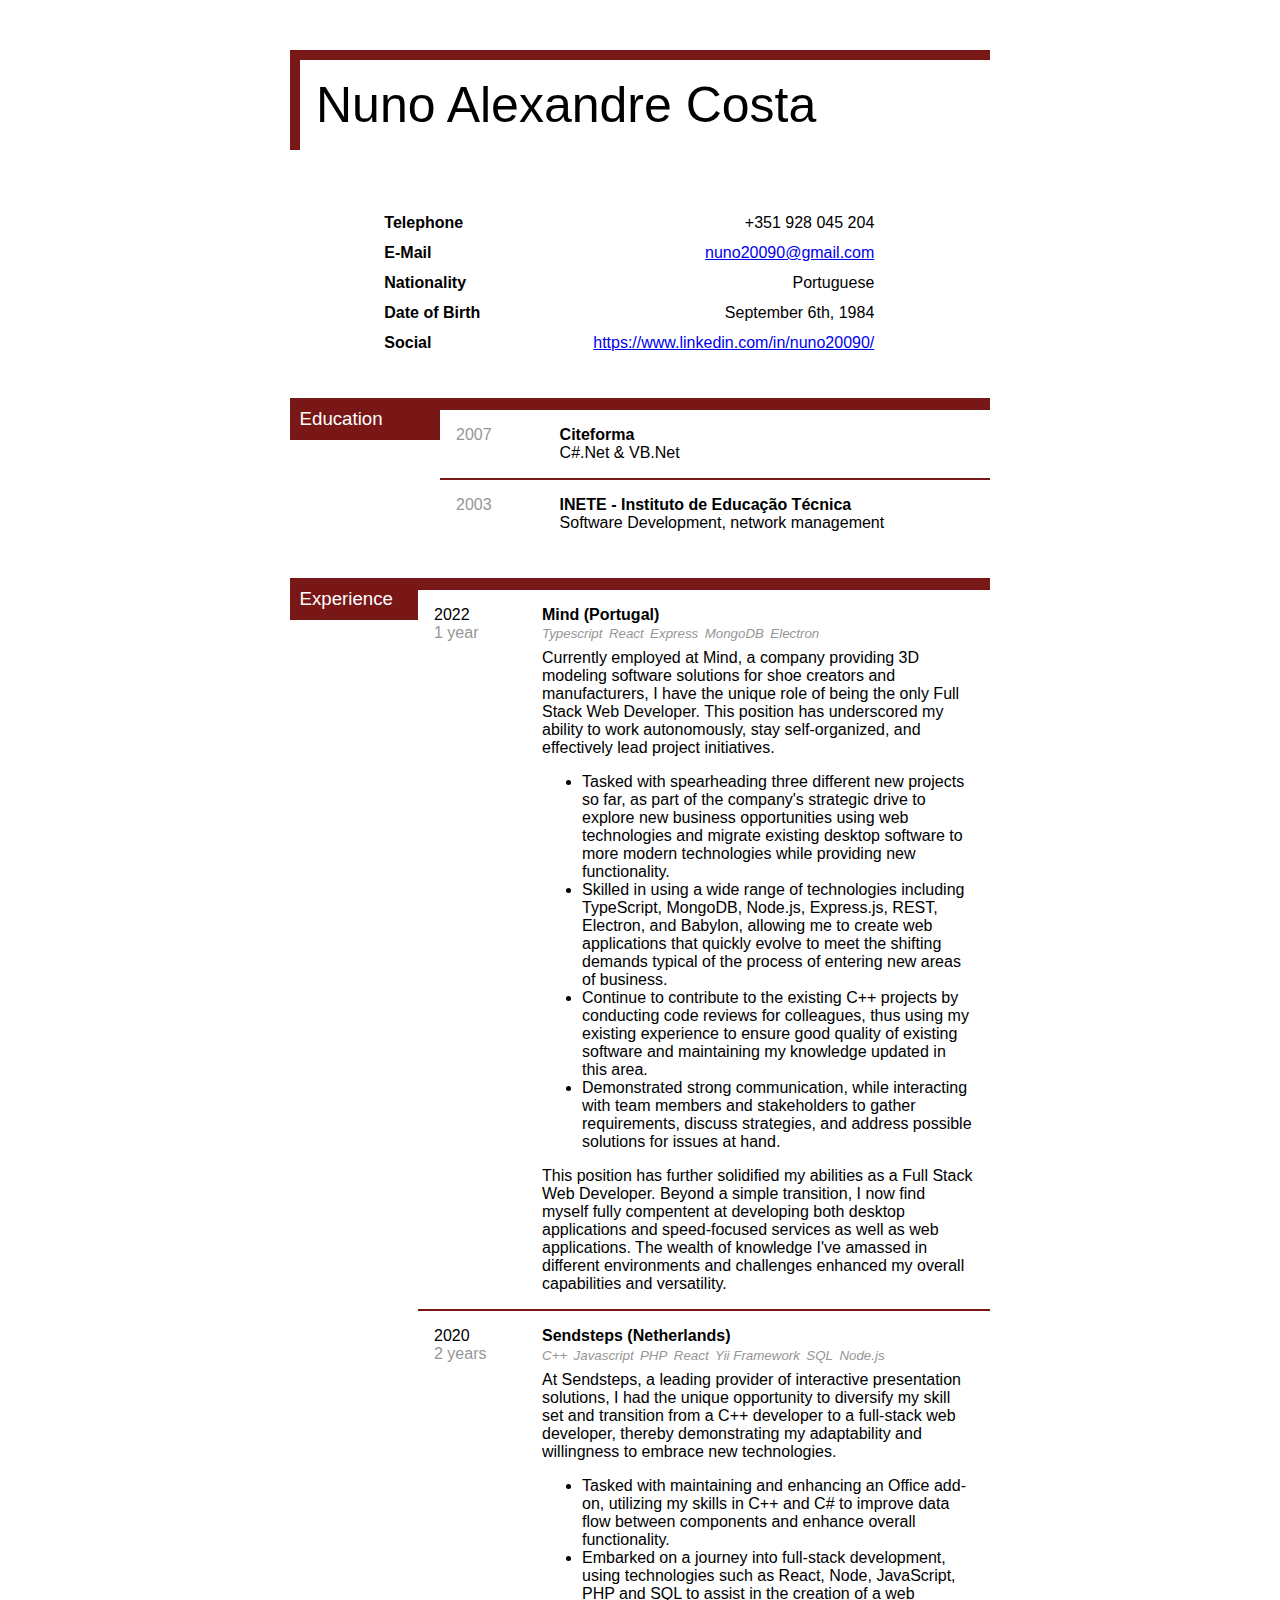
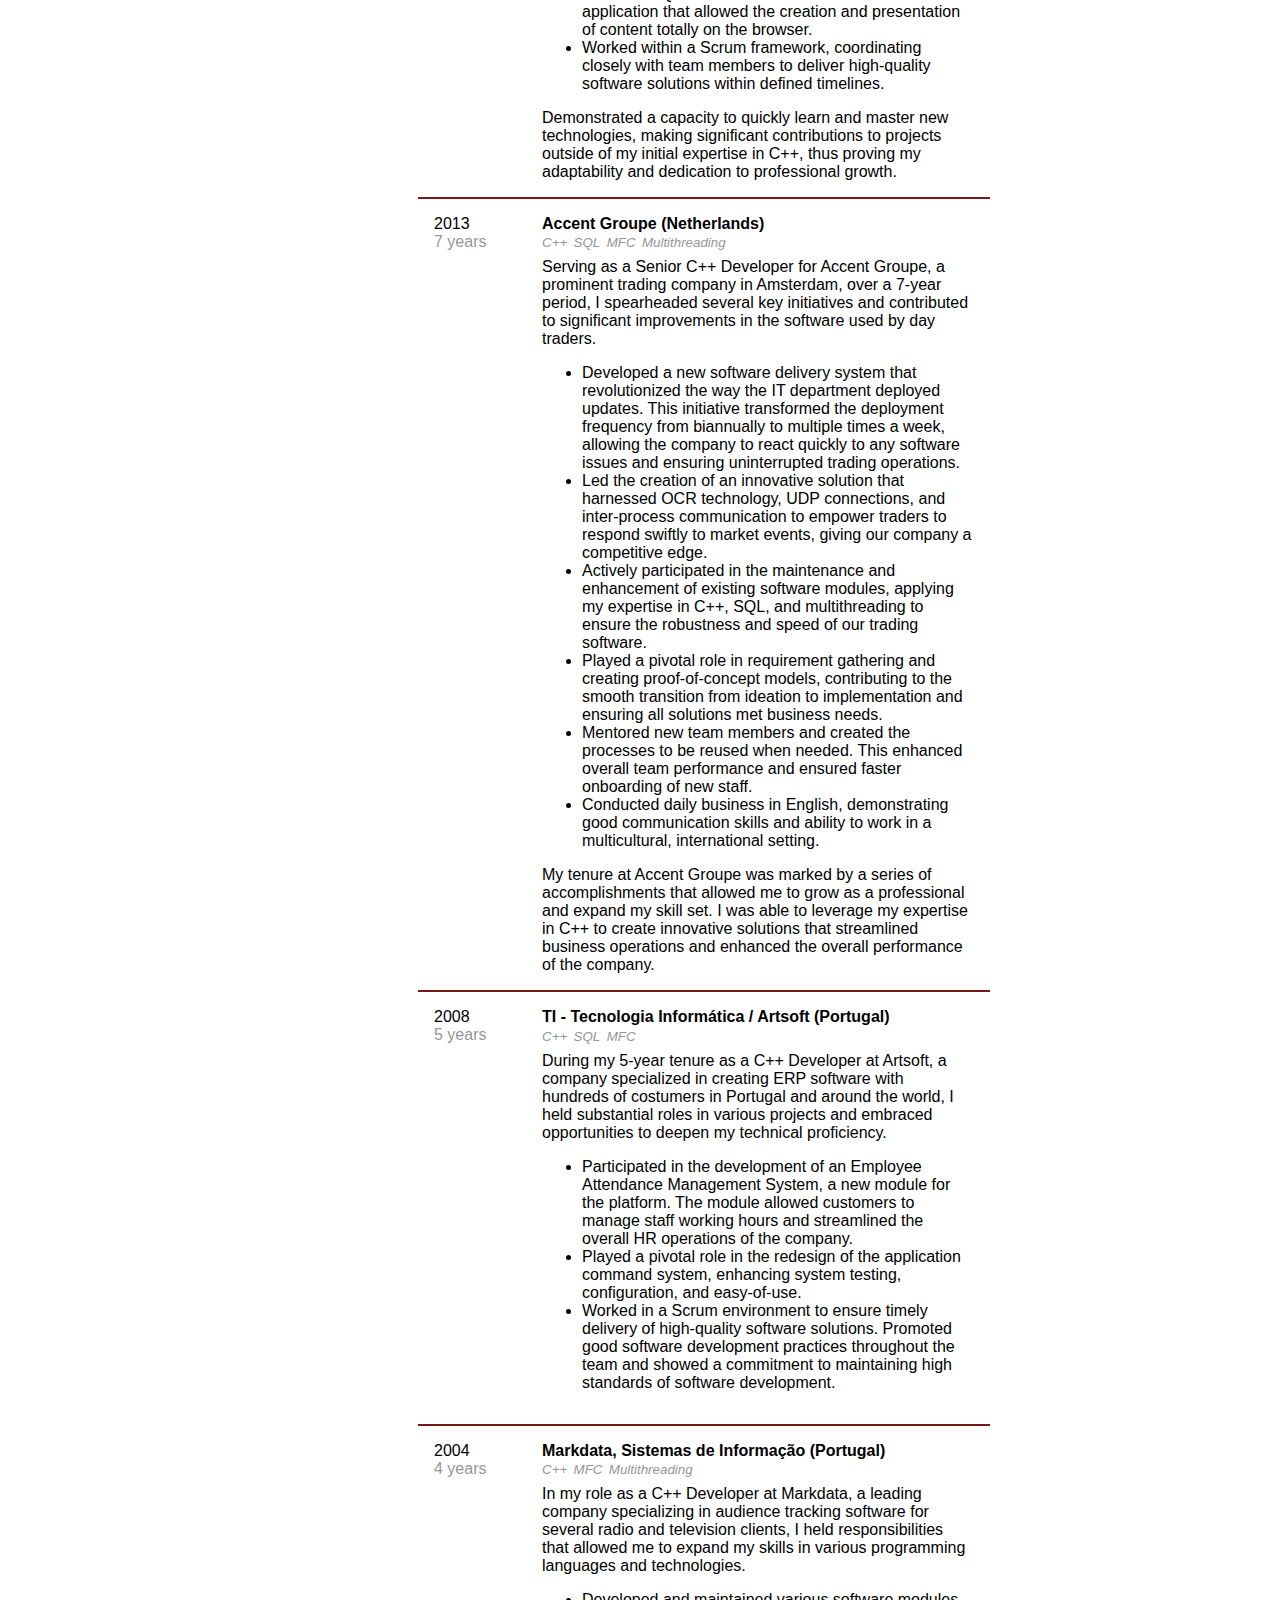
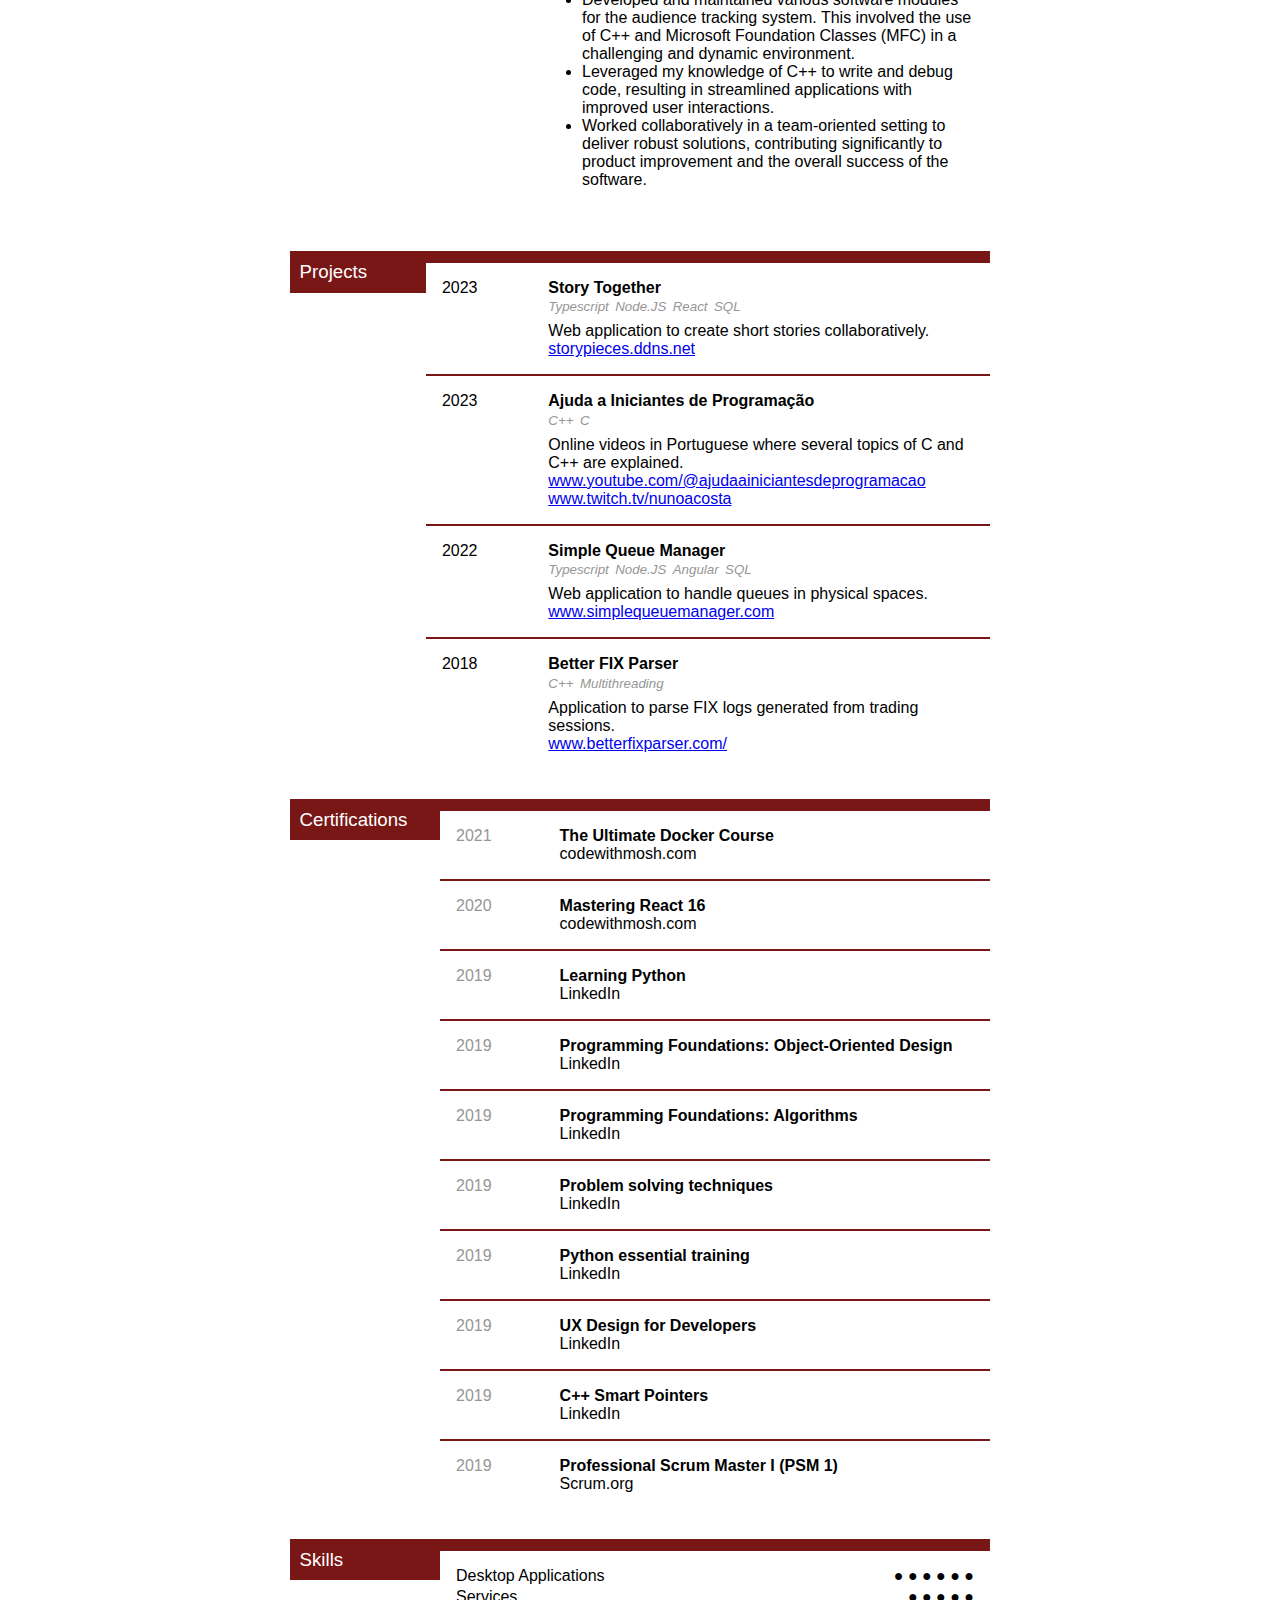
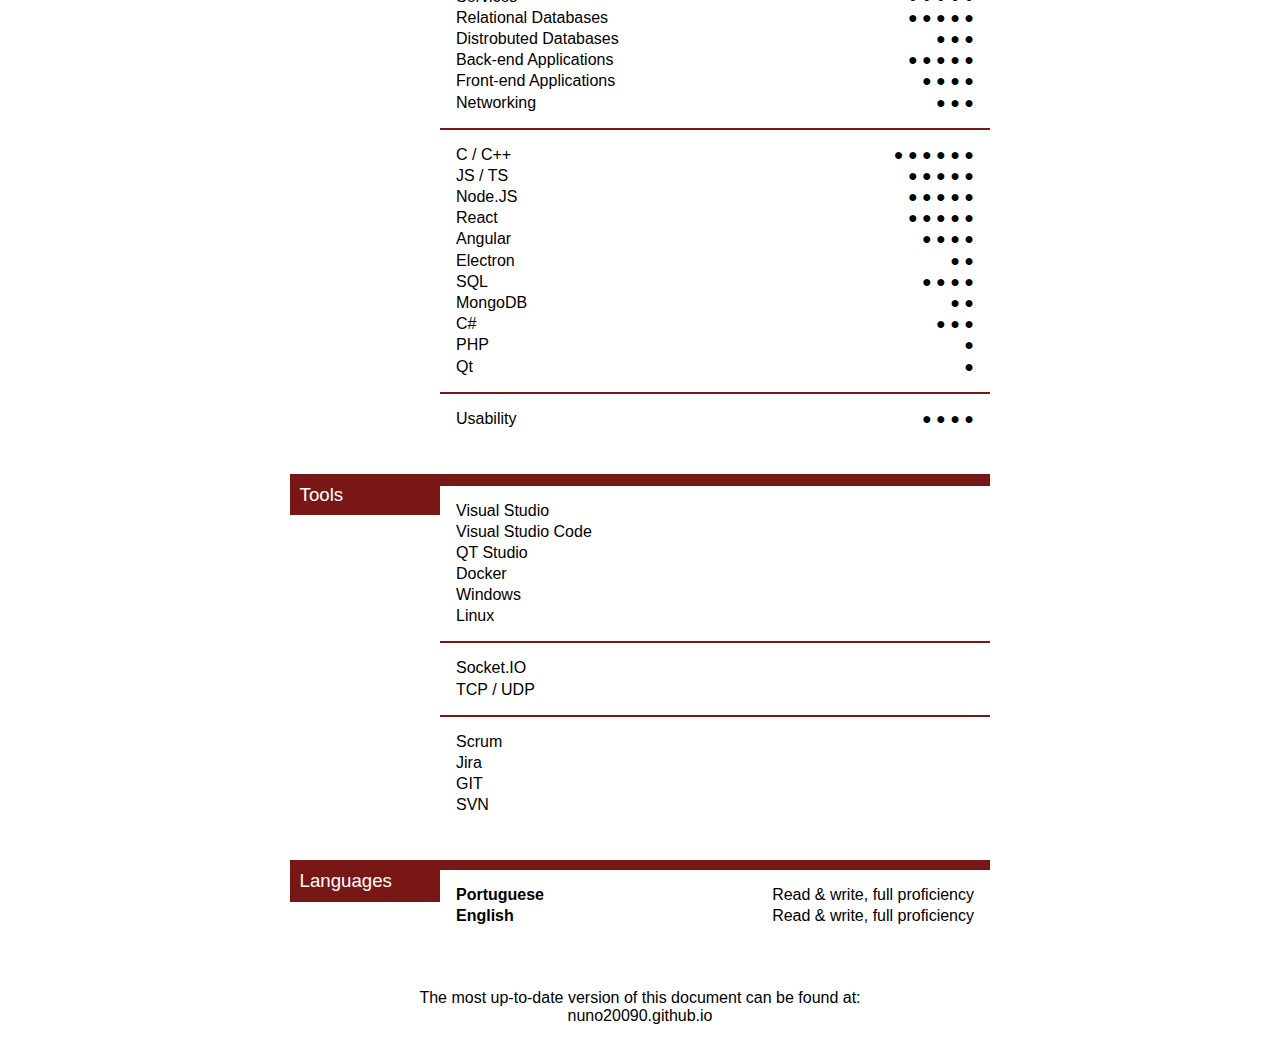
<file: index.html>
<!doctype html><html lang="en"><head><meta charset="utf-8"/><link rel="stylesheet" href="https://fonts.googleapis.com/css?family=Noto+Sans"><link rel="stylesheet" href="stylesheet.css"><meta name="viewport" content="width=device-width,initial-scale=1"/><meta name="theme-color" content="#000000"/><title>Nuno Costa</title><script defer="defer" src="/static/js/main.ef84e237.js"></script><link href="/static/css/main.4f761043.css" rel="stylesheet"></head><body><noscript>You need to enable JavaScript to run this app.</noscript><div id="root"></div></body></html>
</file>
<file: stylesheet.css>
:root {
    --back-color: rgb(255, 255, 255);
    --accent-color: rgb(121, 23, 23);
    --light-text: rgb(150, 150, 150);
    --line-width: 10px;
    --line-width-thin: 2px;
}

body {
    background-color: var(--back-color);
    font-family: "Noto Sans", sans-serif;
}

.contents {
    max-width: 700px;
    min-width: 400px;
    margin: auto;
    margin-top: 50px;
}

.name {

    font-size: 50px;
    border-left: var(--line-width) solid var(--accent-color);
    border-top: var(--line-width) solid var(--accent-color);
    padding: 1rem;
}

.header-details
{
    margin-top: 3rem;
    padding: 1rem;
    width: 70%;
    transform: translate(15%);

    align-self: center;
    display:flex;
    flex-direction: column;
    gap: 0.75rem;
}

.header-detail
{
    display: flex;
    flex-direction: row;
}

.header-detail > div:nth-child(1)
{
    font-weight: 600;
}

.header-detail > div:nth-child(2)
{
    flex-grow: 1;
    text-align: right;
}

.skills-list
{
    display: flex;
    flex-direction: row;
    gap: 0.4rem;
    font-style: italic;
    color: var(--light-text);
    font-size: 10pt;
    margin-top: 0.15rem;
}

.group
{
    margin-top: 30px;
    border-top: var(--line-width) solid var(--accent-color);
    display: flex;
    flex: row;
}

.group>div:nth-child(2)
{
    flex-grow: 1;
}

.group-name
{
    background-color: var(--accent-color);
    color: white;
    
    padding: 0.6rem;
    padding-top: calc(0.6rem - var(--line-width));

    font-size: 14pt;
}

.group>div:nth-child(1) {
    width: 150px;
}

.education-item
{
    border-top: var(--line-width-thin) solid var(--accent-color);
    display: grid;
    grid-template-columns: 20% auto;
    grid-template-rows: auto auto;
    grid-template-areas: 
        "year name"
        "year description";
    padding: 1rem;
}

.education-item>div:nth-child(1)
{
    grid-area: year;
    color: var(--light-text);
}

.education-item>div:nth-child(2)
{
    grid-area: name;
    font-weight: 800;
}

.education-item>div:nth-child(3)
{
    grid-area: description;
}

.experience-item
{
    border-top: var(--line-width-thin) solid var(--accent-color);
    
    display: grid;
    grid-template-columns: 20% auto;
    grid-template-rows: auto auto auto;
    grid-template-areas: 
        "year name"
        "year skills"
        "year tasks";
    padding: 1rem;
}

.experience-item>div:nth-child(1)
{
    grid-area: name;
    font-weight: 800;
}

.experience-item>div:nth-child(2)
{
    grid-area: year;
}

.experience-item>div:nth-child(2)>div:nth-child(2)
{
    color: var(--light-text);
}

.experience-item>div:nth-child(3)
{
    grid-area: skills;
}

.experience-item>div:nth-child(4)
{
    grid-area: tasks;
    margin-top: 0.5rem;
}

.project-item
{
    border-top: var(--line-width-thin) solid var(--accent-color);
    display: grid;
    grid-template-columns: 20% auto;
    grid-template-rows: auto auto auto;
    grid-template-areas: 
        "year name"
        "year skills"
        "year descriptions";
    padding: 1rem;
}

.project-item>div:nth-child(1)
{
    grid-area: name;
    font-weight: 800;
}

.project-item>div:nth-child(2)
{
    grid-area: year;
}

.project-item>div:nth-child(3)
{
    grid-area: skills;
}

.project-item>div:nth-child(4)
{
    grid-area: descriptions;
    margin-top: 0.5rem;
}

.skills
{
    display: flex;
    flex-direction: column;
}

.skill-group
{
    border-top: var(--line-width-thin) solid var(--accent-color);
    
    display: flex;
    flex-direction: column;
    padding: 1rem;
    gap: 0.2rem;
}

.skill
{
    display: flex;
    width: 100%;
}

.skill>div:nth-child(1)
{
    flex-grow: 1;
}

.skill>div:nth-child(2)
{
    text-align: right;
}

.tools-list
{
    display: flex;
    flex-direction: column;
}

.tool-list-group
{
    border-top: var(--line-width-thin) solid var(--accent-color);
    padding: 1rem;
    display: flex;
    flex-direction: column;
    gap: 0.2rem;
}

.languages
{
    padding: 1rem;
    display: flex;
    flex-direction: column;
    gap: 0.2rem;
}

.language
{
    display: flex;
    flex-direction: row;
    width: 100%;
}

.language>div:nth-child(1)
{
    font-weight: 800;
}

.language>div:nth-child(2)
{
    flex-grow: 1;
    text-align: right;
}

rating {
    display:block;
}

rating[n="1"]:before {
content: "●";
}

rating[n="2"]:before {
content: "● ●";
}

rating[n="3"]:before {
content: "● ● ● ";
}

rating[n="4"]:before {
content: "● ● ● ●";
}

rating[n="5"]:before {
content: "● ● ● ● ●";
}

rating[n="6"]:before {
    content: "● ● ● ● ● ●";
}

.footnote
{
    margin-top: 3rem;
    margin-bottom: 2rem;
    display:flex;
    flex-direction: column;
    justify-content: center;
}

.footnote > div
{
    text-align: center;
}
</file>
<file: static/css/main.4f761043.css>
body{-webkit-font-smoothing:antialiased;-moz-osx-font-smoothing:grayscale;font-family:-apple-system,BlinkMacSystemFont,Segoe UI,Roboto,Oxygen,Ubuntu,Cantarell,Fira Sans,Droid Sans,Helvetica Neue,sans-serif;margin:0}code{font-family:source-code-pro,Menlo,Monaco,Consolas,Courier New,monospace}:root{--back-color:#fff;--accent-color:#791717;--light-text:#969696;--line-width:10px;--line-width-thin:2px}.contents{margin:50px auto auto;max-width:700px;min-width:400px}.name-presentation{border-left:10px solid #791717;border-left:var(--line-width) solid var(--accent-color);border-top:10px solid #791717;border-top:var(--line-width) solid var(--accent-color);font-size:50px;padding:1rem}.header-details{align-self:center;display:flex;flex-direction:column;gap:.75rem;margin-top:3rem;padding:1rem;-webkit-transform:translate(15%);transform:translate(15%);width:70%}.header-detail{display:flex;flex-direction:row}.header-detail>div:first-child{font-weight:600}.header-detail>div:nth-child(2){flex-grow:1;text-align:right}.group{border-top:10px solid #791717;border-top:var(--line-width) solid var(--accent-color);display:flex;flex-direction:row;margin-top:30px}.group>div:first-child{flex-grow:0;min-width:8rem}.group>div:nth-child(2){flex-grow:1}.group-name{background-color:#791717;background-color:var(--accent-color);color:#fff;font-size:14pt;padding:calc(.6rem - 10px) .6rem .6rem;padding-top:calc(.6rem - var(--line-width))}.education-item{border-top:2px solid #791717;border-top:var(--line-width-thin) solid var(--accent-color);display:grid;grid-template-areas:"year name" "year description";grid-template-columns:20% auto;grid-template-rows:auto auto;padding:1rem}.education-item>div:first-child{color:#969696;color:var(--light-text);grid-area:year}.education-item>div:nth-child(2){font-weight:800;grid-area:name}.education-item>div:nth-child(3){grid-area:description}.experience-item{border-top:2px solid #791717;border-top:var(--line-width-thin) solid var(--accent-color);display:grid;grid-template-areas:"year name" "year skills" "year tasks";grid-template-columns:20% auto;grid-template-rows:auto auto auto;padding:1rem}.experience-item>div:first-child{font-weight:800;grid-area:name}.experience-item>div:nth-child(2){grid-area:year}.experience-item>div:nth-child(2)>div:nth-child(2){color:#969696;color:var(--light-text)}.experience-item>div:nth-child(3){grid-area:skills}.experience-item>div:nth-child(4){grid-area:tasks;margin-top:.5rem}.project-item{border-top:2px solid #791717;border-top:var(--line-width-thin) solid var(--accent-color);display:grid;grid-template-areas:"year name" "year skills" "year descriptions";grid-template-columns:20% auto;grid-template-rows:auto auto auto;padding:1rem}.project-item>div:first-child{font-weight:800;grid-area:name}.project-item>div:nth-child(2){grid-area:year}.project-item>div:nth-child(3){grid-area:skills}.project-item>div:nth-child(4){grid-area:descriptions;margin-top:.5rem}.skill-group,.skills{display:flex;flex-direction:column}.skill-group{border-top:2px solid #791717;border-top:var(--line-width-thin) solid var(--accent-color);gap:.2rem;padding:1rem}.skill{display:flex;width:100%}.skill>div:first-child{flex-grow:1}.skill>div:nth-child(2){text-align:right}.tools-list{display:flex;flex-direction:column}.tool-list-group{border-top:2px solid #791717;border-top:var(--line-width-thin) solid var(--accent-color)}.languages,.tool-list-group{display:flex;flex-direction:column;gap:.2rem;padding:1rem}.language{display:flex;flex-direction:row;width:100%}.language>div:first-child{font-weight:800}.language>div:nth-child(2){flex-grow:1;text-align:right}rating{display:block}rating[n="1"]:before{content:"●"}rating[n="2"]:before{content:"● ●"}rating[n="3"]:before{content:"● ● ● "}rating[n="4"]:before{content:"● ● ● ●"}rating[n="5"]:before{content:"● ● ● ● ●"}rating[n="6"]:before{content:"● ● ● ● ● ●"}.footnote{display:flex;flex-direction:column;justify-content:center;margin-bottom:2rem;margin-top:3rem}.footnote>div{text-align:center}.skills-list{color:#969696;color:var(--light-text);display:flex;flex-direction:row;font-size:10pt;font-style:italic;gap:.4rem;margin-top:.15rem}
/*# sourceMappingURL=main.4f761043.css.map*/
</file>
